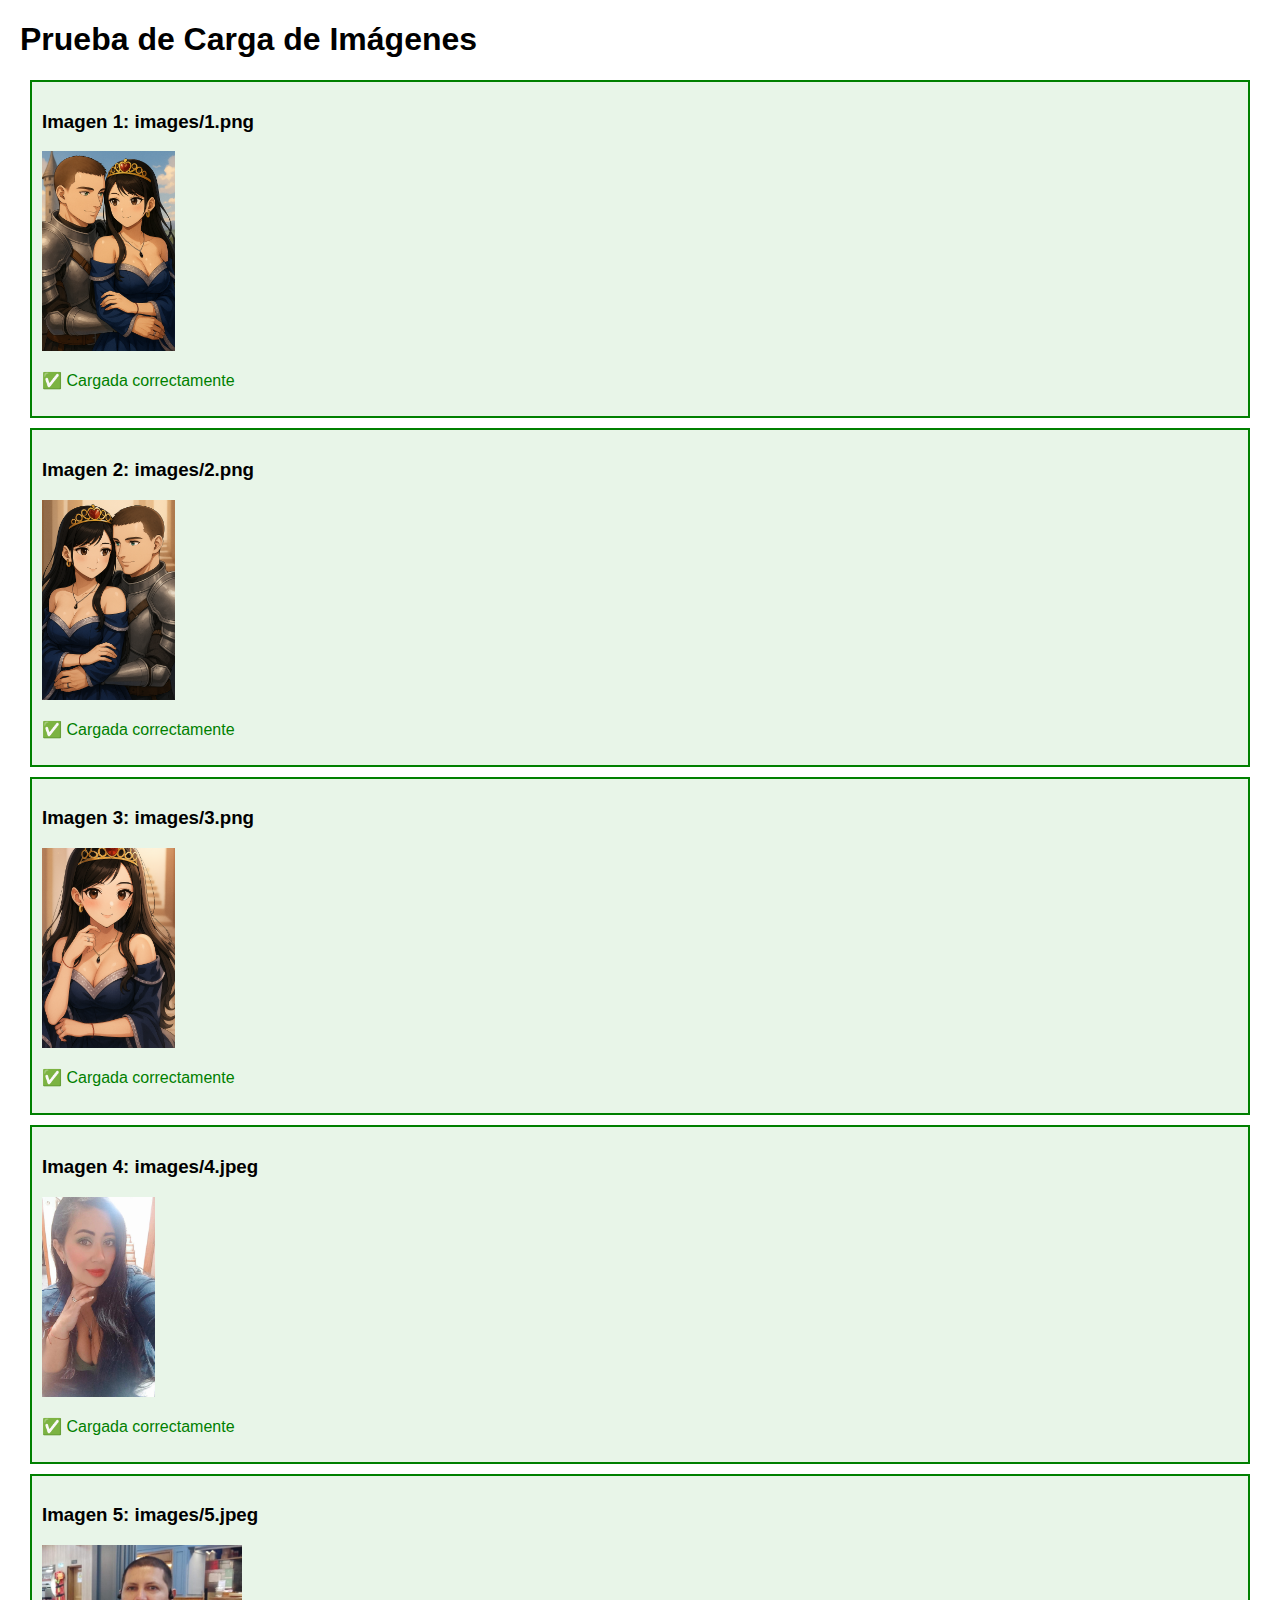
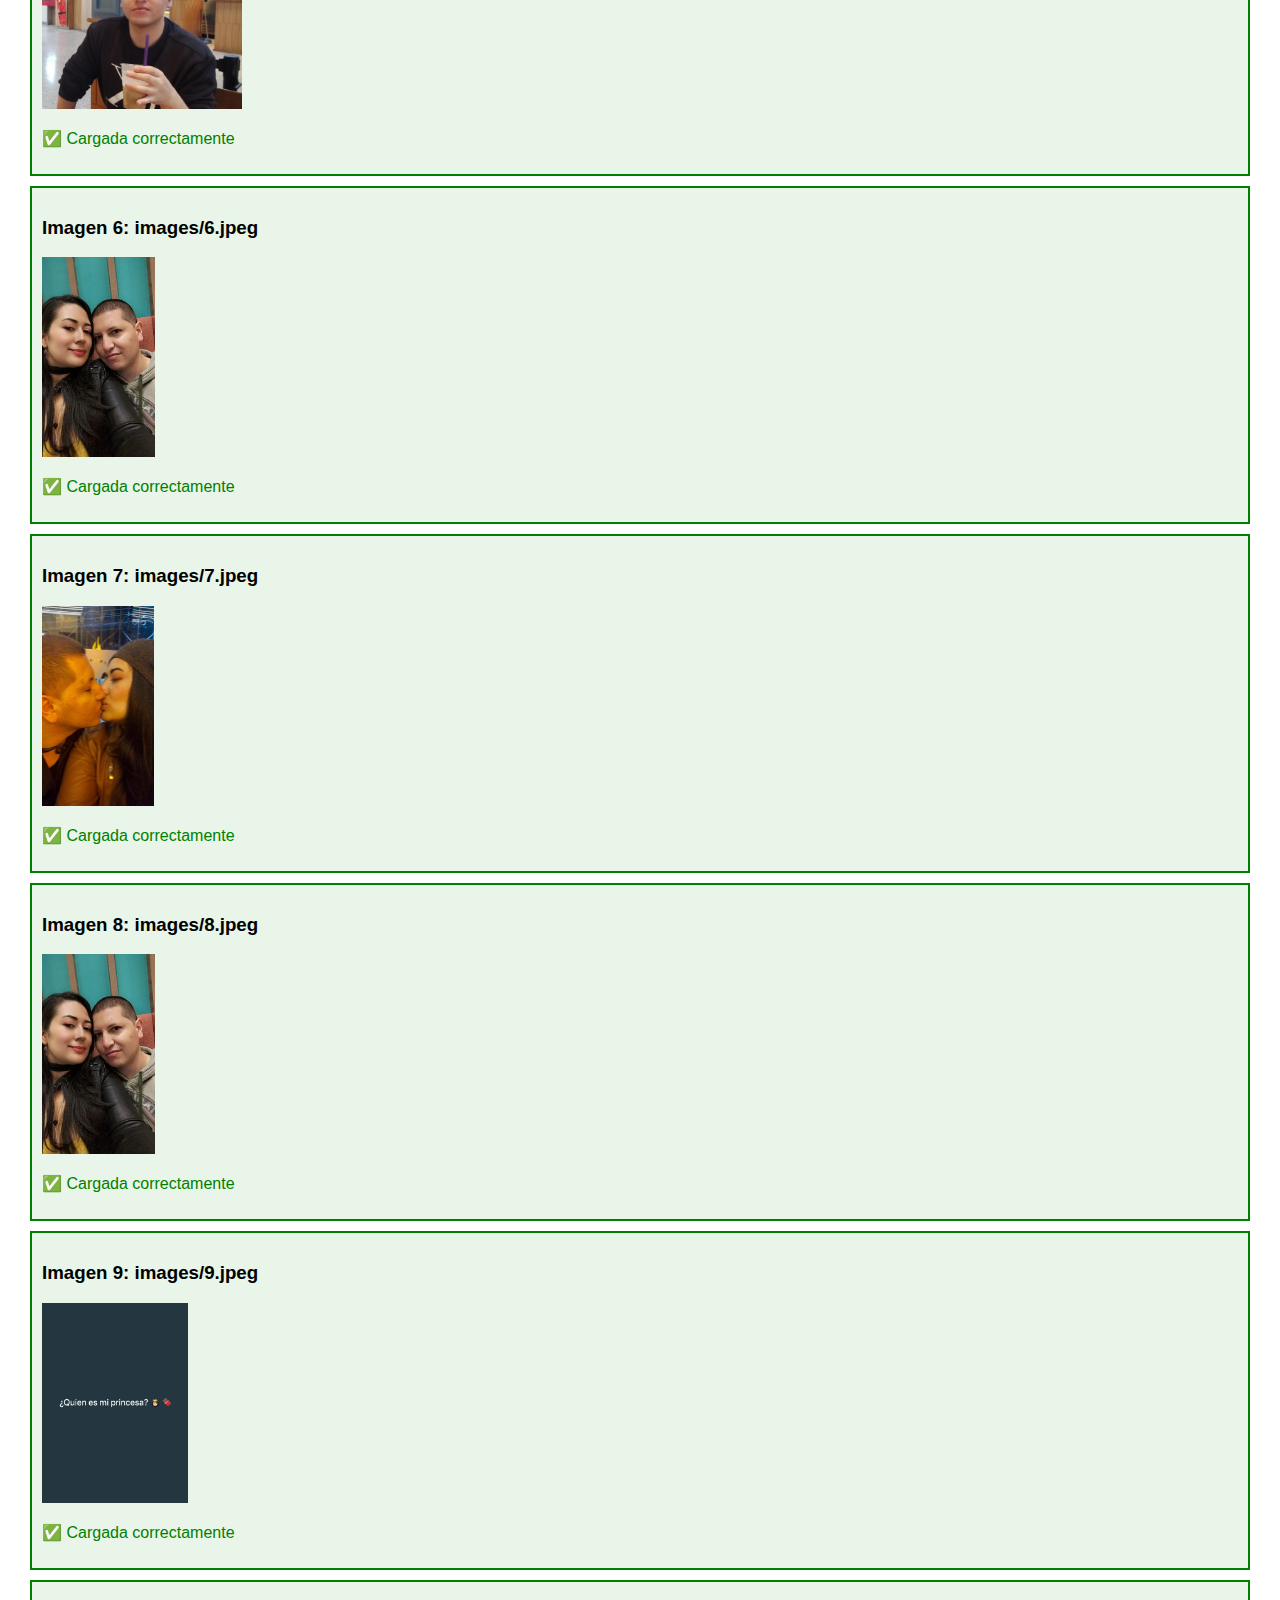
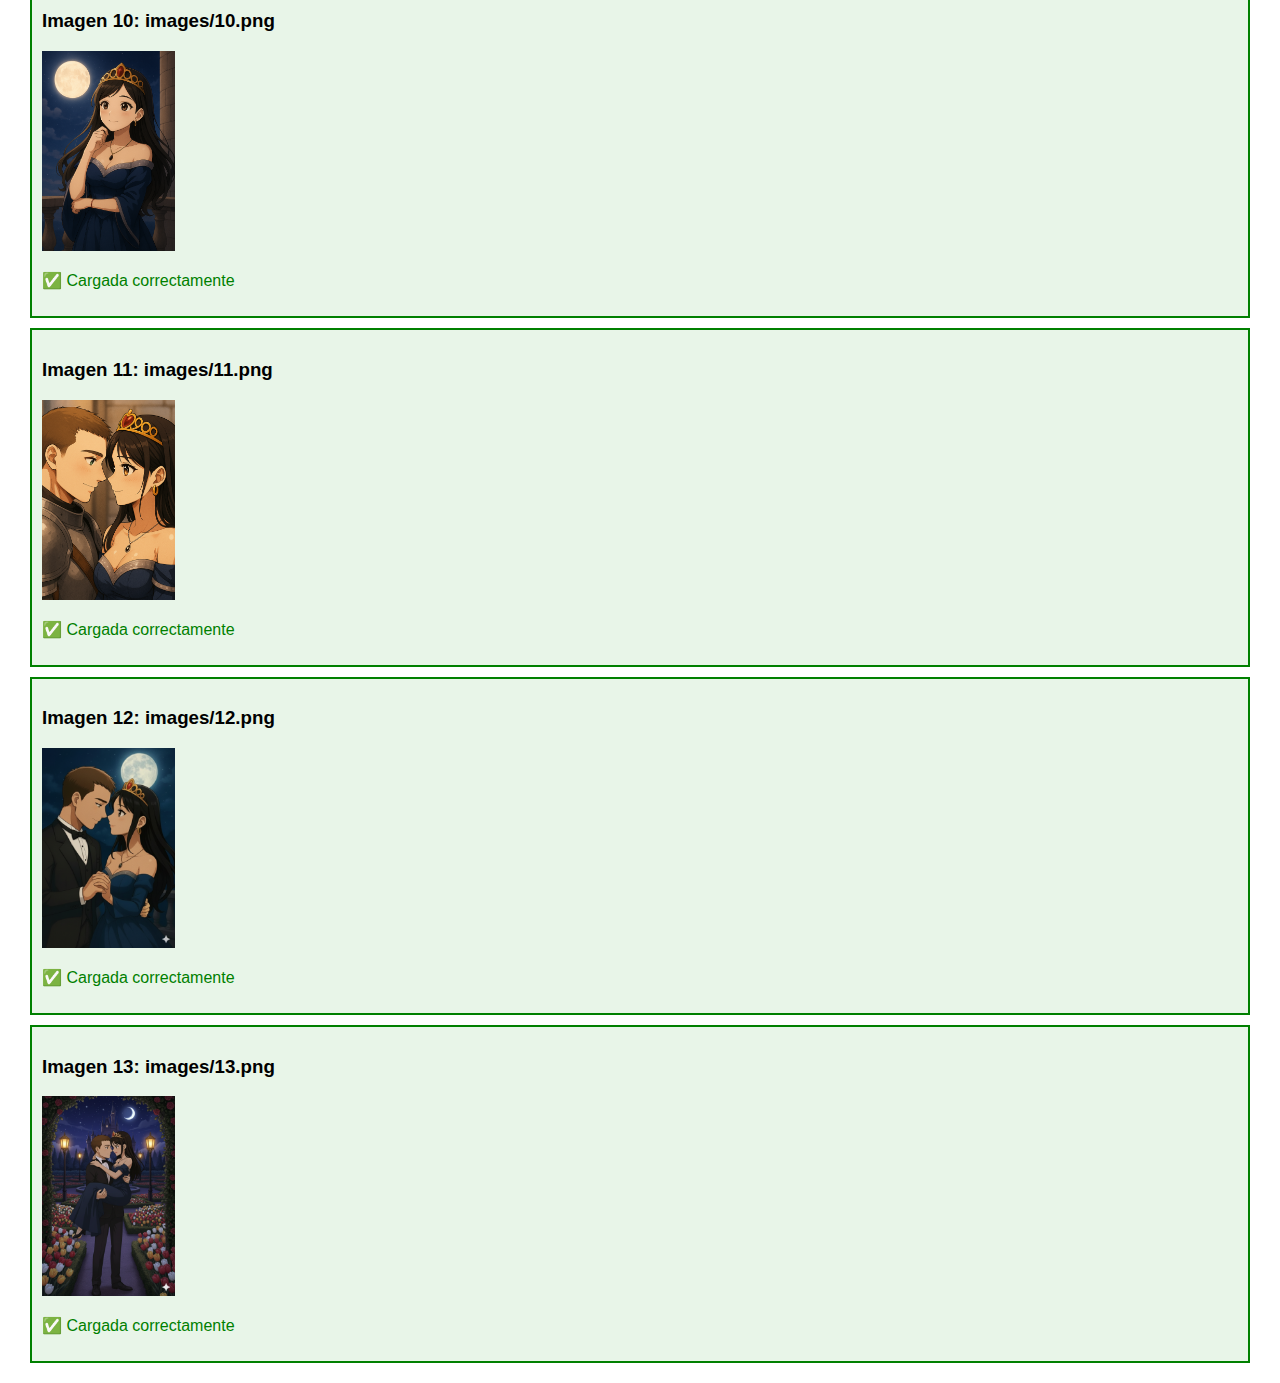
<file: test_images.html>
<!DOCTYPE html>
<html lang="es">
<head>
    <meta charset="UTF-8">
    <meta name="viewport" content="width=device-width, initial-scale=1.0">
    <title>Prueba de Imágenes</title>
    <style>
        body { font-family: Arial, sans-serif; margin: 20px; }
        .image-test { margin: 10px; border: 2px solid #ccc; padding: 10px; }
        .success { border-color: green; background: #e8f5e8; }
        .error { border-color: red; background: #ffe8e8; }
        img { max-width: 200px; max-height: 200px; }
    </style>
</head>
<body>
    <h1>Prueba de Carga de Imágenes</h1>
    <div id="results"></div>

    <script>
        const images = [
            'images/1.png',
            'images/2.png', 
            'images/3.png',
            'images/4.jpeg',
            'images/5.jpeg',
            'images/6.jpeg',
            'images/7.jpeg',
            'images/8.jpeg',
            'images/9.jpeg',
            'images/10.png',
            'images/11.png',
            'images/12.png',
            'images/13.png'
        ];

        const resultsDiv = document.getElementById('results');

        images.forEach((src, index) => {
            const div = document.createElement('div');
            div.className = 'image-test';
            div.innerHTML = `<h3>Imagen ${index + 1}: ${src}</h3><img src="${src}" alt="Imagen ${index + 1}">`;
            
            const img = div.querySelector('img');
            
            img.addEventListener('load', function() {
                div.className += ' success';
                div.innerHTML += '<p style="color: green;">✅ Cargada correctamente</p>';
                console.log(`✅ ${src} cargada correctamente`);
            });
            
            img.addEventListener('error', function() {
                div.className += ' error';
                div.innerHTML += '<p style="color: red;">❌ Error al cargar</p>';
                console.error(`❌ Error cargando ${src}`);
            });
            
            resultsDiv.appendChild(div);
        });
    </script>
</body>
</html>
</file>
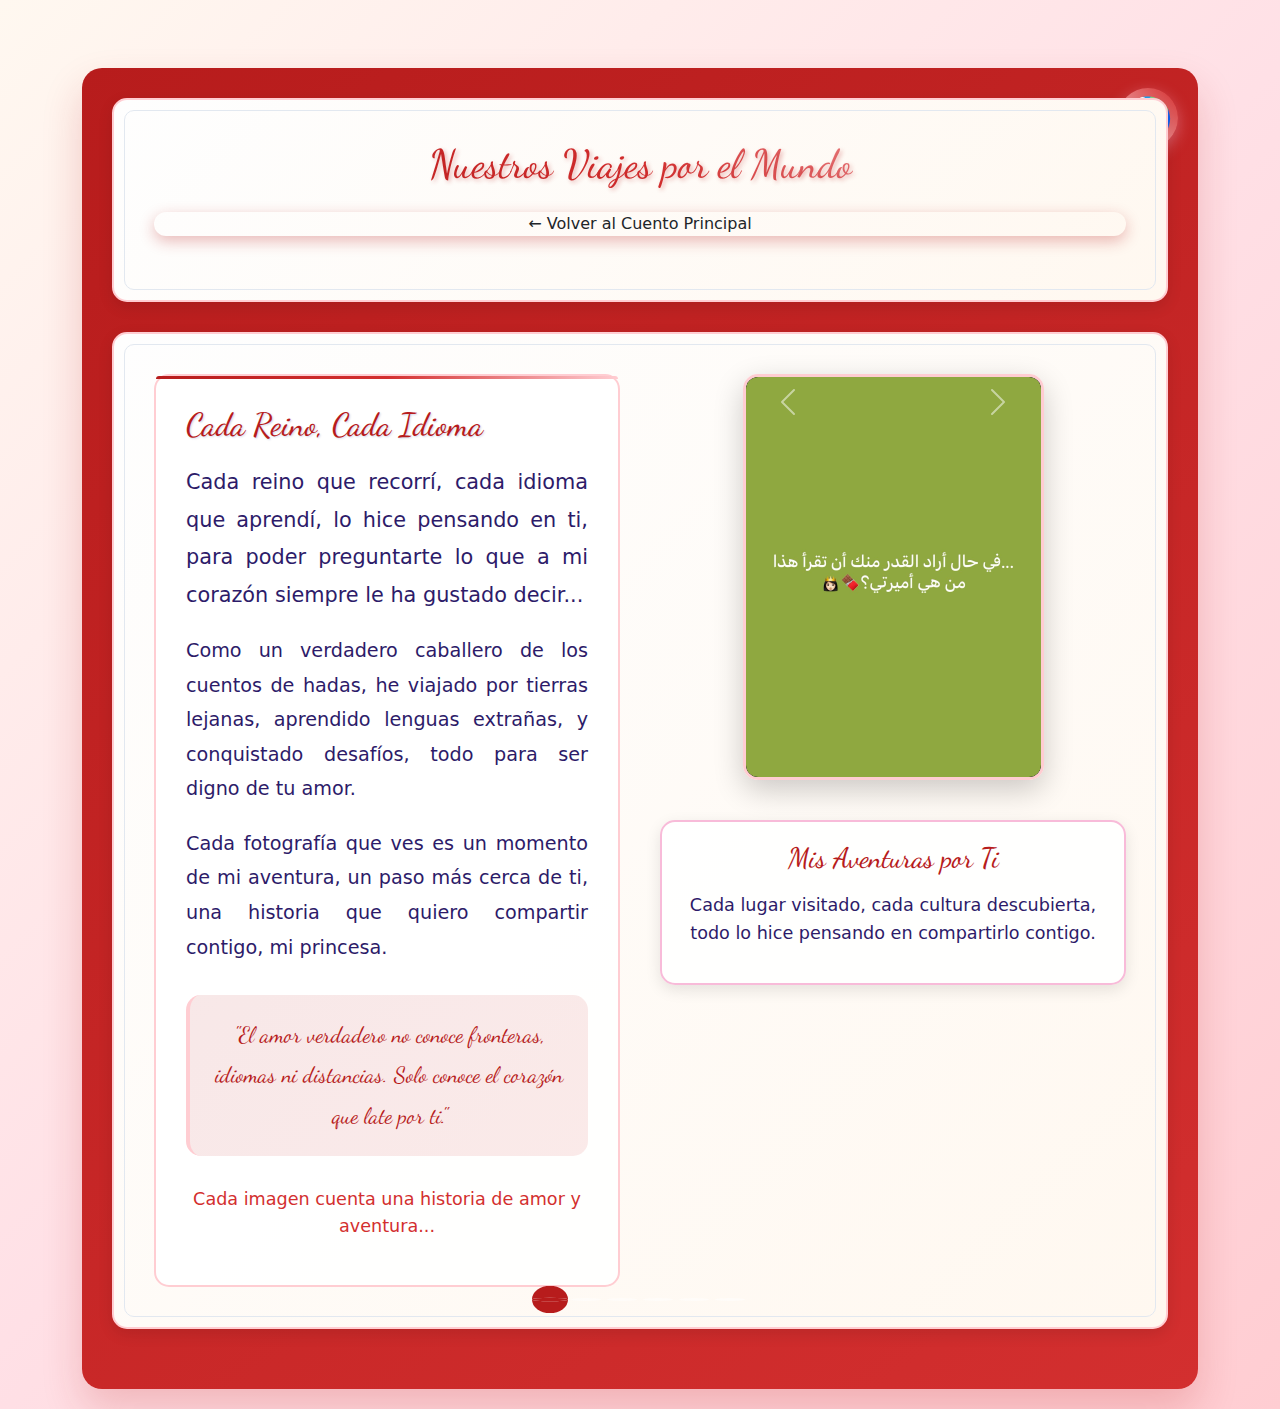
<file: pages/vida.html>
<!DOCTYPE html>
<html lang="es">
<head>
    <meta charset="UTF-8">
    <meta name="viewport" content="width=device-width, initial-scale=1.0">
    <title>Nuestros Viajes - Libro de Cuento</title>
    <link rel="stylesheet" href="../css/world.css">
    <link href="https://cdn.jsdelivr.net/npm/bootstrap@5.3.0-alpha1/dist/css/bootstrap.min.css" rel="stylesheet">
</head>
<body>
    <div class="container mt-5">
        <div class="book" id="book">
            <!-- Decoración del libro -->
            <div class="book-decoration"></div>
            
            <!-- Primera página - Portada -->
            <div class="page">
                <h1>Nuestros Viajes por el Mundo</h1>
                <div class="text-center my-4">
                    <a href="../index.html" class="nav-link">← Volver al Cuento Principal</a>
                </div>
            </div>

            <!-- Segunda página - Contenido del libro -->
            <div class="page">
                <div class="book-layout">
                    <!-- Contenido de texto a la izquierda -->
                    <div class="text-content">
                        <h2 style="font-family: 'Dancing Script', cursive; color: var(--primary-color); margin-bottom: 20px;">Cada Reino, Cada Idioma</h2>
                        
                        <div class="story-text">
                            <p style="font-size: 1.3rem; line-height: 1.8; color: var(--text-color); text-align: justify; margin-bottom: 20px;">
                                Cada reino que recorrí, cada idioma que aprendí, lo hice pensando en ti, 
                                para poder preguntarte lo que a mi corazón siempre le ha gustado decir...
                            </p>
                            
                            <p style="font-size: 1.2rem; line-height: 1.8; color: var(--text-color); text-align: justify; margin-bottom: 20px;">
                                Como un verdadero caballero de los cuentos de hadas, he viajado por tierras lejanas, 
                                aprendido lenguas extrañas, y conquistado desafíos, todo para ser digno de tu amor.
                            </p>
                            
                            <p style="font-size: 1.2rem; line-height: 1.8; color: var(--text-color); text-align: justify; margin-bottom: 20px;">
                                Cada fotografía que ves es un momento de mi aventura, un paso más cerca de ti, 
                                una historia que quiero compartir contigo, mi princesa.
                            </p>
                            
                            <div class="quote-box" style="background: linear-gradient(135deg, rgba(183, 28, 28, 0.1), rgba(211, 47, 47, 0.1)); padding: 20px; border-radius: 15px; border-left: 4px solid var(--accent-color); margin: 30px 0;">
                                <p style="font-family: 'Dancing Script', cursive; font-size: 1.4rem; color: var(--primary-color); text-align: center; margin: 0;">
                                    "El amor verdadero no conoce fronteras, idiomas ni distancias. 
                                    Solo conoce el corazón que late por ti."
                                </p>
                            </div>
                        </div>
                        
                        <div id="our_space" class="mt-4">
                            <p style="font-size: 1.1rem; color: var(--secondary-color); text-align: center;">
                                Cada imagen cuenta una historia de amor y aventura...
                            </p>
                        </div>
                    </div>

                    <!-- Contenido de imágenes a la derecha -->
                    <div class="image-content">
                        <!-- Carrusel de imágenes con fondo estilo pergamino -->
                        <div id="carouselExampleAutoplaying" class="carousel slide" data-bs-ride="carousel" data-bs-interval="5000">
                            <div class="carousel-inner">
                                <div class="carousel-item active" data-bs-interval="10000">
                                    <img src="../images/world/1.jpeg" class="d-block w-100" alt="Viaje 1">
                                </div>
                                <div class="carousel-item" data-bs-interval="10000">
                                    <img src="../images/world/2.jpeg" class="d-block w-100" alt="Viaje 2">
                                </div>
                                <div class="carousel-item" data-bs-interval="10000">
                                    <img src="../images/world/3.jpeg" class="d-block w-100" alt="Viaje 3">
                                </div>
                                <div class="carousel-item" data-bs-interval="10000">
                                    <img src="../images/world/4.jpeg" class="d-block w-100" alt="Viaje 4">
                                </div>
                                <div class="carousel-item" data-bs-interval="10000">
                                    <img src="../images/world/5.jpeg" class="d-block w-100" alt="Viaje 5">
                                </div>
                                <div class="carousel-item" data-bs-interval="10000">
                                    <img src="../images/world/6.jpeg" class="d-block w-100" alt="Viaje 6">
                                </div>
                            </div>
                            
                            <!-- Controles del carrusel -->
                            <button class="carousel-control-prev" type="button" data-bs-target="#carouselExampleAutoplaying" data-bs-slide="prev">
                                <span class="carousel-control-prev-icon" aria-hidden="true"></span>
                                <span class="visually-hidden">Anterior</span>
                            </button>
                            <button class="carousel-control-next" type="button" data-bs-target="#carouselExampleAutoplaying" data-bs-slide="next">
                                <span class="carousel-control-next-icon" aria-hidden="true"></span>
                                <span class="visually-hidden">Siguiente</span>
                            </button>
                        </div>
                        
                        <!-- Indicadores del carrusel -->
                        <div class="carousel-indicators" style="margin-top: 20px;">
                            <button type="button" data-bs-target="#carouselExampleAutoplaying" data-bs-slide-to="0" class="active" aria-current="true" aria-label="Slide 1"></button>
                            <button type="button" data-bs-target="#carouselExampleAutoplaying" data-bs-slide-to="1" aria-label="Slide 2"></button>
                            <button type="button" data-bs-target="#carouselExampleAutoplaying" data-bs-slide-to="2" aria-label="Slide 3"></button>
                            <button type="button" data-bs-target="#carouselExampleAutoplaying" data-bs-slide-to="3" aria-label="Slide 4"></button>
                            <button type="button" data-bs-target="#carouselExampleAutoplaying" data-bs-slide-to="4" aria-label="Slide 5"></button>
                            <button type="button" data-bs-target="#carouselExampleAutoplaying" data-bs-slide-to="5" aria-label="Slide 6"></button>
                        </div>
                        
                        <!-- Descripción de las imágenes -->
                        <div class="image-description" style="background: rgba(255, 255, 255, 0.9); padding: 20px; border-radius: 15px; border: 2px solid #F8BBD9; margin-top: 20px; text-align: center;">
                            <h3 style="font-family: 'Dancing Script', cursive; color: var(--primary-color); margin-bottom: 15px;">Mis Aventuras por Ti</h3>
                            <p style="color: var(--text-color); font-size: 1.1rem;">
                                Cada lugar visitado, cada cultura descubierta, 
                                todo lo hice pensando en compartirlo contigo.
                            </p>
                        </div>
                    </div>
                </div>
            </div>
        </div>
    </div>

    <script src="https://cdn.jsdelivr.net/npm/@popperjs/core@2.11.6/dist/umd/popper.min.js"></script>
    <script src="https://cdn.jsdelivr.net/npm/bootstrap@5.3.0-alpha1/dist/js/bootstrap.min.js"></script>
    
    <!-- Script mejorado para la página de viajes -->
    <script>
        // ===== MEJORAS DINÁMICAS PARA EL CARRUSEL DE VIAJES =====

        // Función para crear efecto de partículas en el carrusel
        function createCarouselParticles() {
            const carousel = document.querySelector('.carousel');
            if (!carousel) return;
            
            // Crear partículas flotantes
            for (let i = 0; i < 5; i++) {
                const particle = document.createElement('div');
                particle.className = 'carousel-particle';
                particle.style.cssText = `
                    position: absolute;
                    width: 4px;
                    height: 4px;
                    background: radial-gradient(circle, rgba(248, 187, 217, 0.8) 0%, transparent 70%);
                    border-radius: 50%;
                    pointer-events: none;
                    z-index: 5;
                    animation: floatParticle ${3 + Math.random() * 4}s ease-in-out infinite;
                    left: ${Math.random() * 100}%;
                    top: ${Math.random() * 100}%;
                `;
                carousel.appendChild(particle);
            }
        }

        // Función para mejorar la experiencia táctil en móviles
        function enhanceTouchExperience() {
            const carousel = document.querySelector('.carousel');
            if (!carousel) return;
            
            let startX = 0;
            let startY = 0;
            let isDragging = false;
            
            carousel.addEventListener('touchstart', (e) => {
                startX = e.touches[0].clientX;
                startY = e.touches[0].clientY;
                isDragging = false;
            }, { passive: true });
            
            carousel.addEventListener('touchmove', (e) => {
                if (!startX || !startY) return;
                
                const currentX = e.touches[0].clientX;
                const currentY = e.touches[0].clientY;
                const diffX = Math.abs(currentX - startX);
                const diffY = Math.abs(currentY - startY);
                
                if (diffX > diffY && diffX > 10) {
                    isDragging = true;
                    e.preventDefault();
                }
            }, { passive: false });
            
            carousel.addEventListener('touchend', (e) => {
                if (!isDragging) return;
                
                const endX = e.changedTouches[0].clientX;
                const diffX = startX - endX;
                
                if (Math.abs(diffX) > 50) {
                    if (diffX > 0) {
                        // Swipe izquierda - siguiente imagen
                        const nextBtn = carousel.querySelector('.carousel-control-next');
                        if (nextBtn) nextBtn.click();
                    } else {
                        // Swipe derecha - imagen anterior
                        const prevBtn = carousel.querySelector('.carousel-control-prev');
                        if (prevBtn) prevBtn.click();
                    }
                }
                
                startX = 0;
                startY = 0;
                isDragging = false;
            }, { passive: true });
        }

        // Función para añadir efectos de hover mejorados
        function addEnhancedHoverEffects() {
            const carouselItems = document.querySelectorAll('.carousel-item img');
            
            carouselItems.forEach(img => {
                img.addEventListener('mouseenter', () => {
                    img.style.transform = 'scale(1.08) rotate(1deg)';
                    img.style.filter = 'brightness(1.1) contrast(1.3) saturate(1.2)';
                });
                
                img.addEventListener('mouseleave', () => {
                    img.style.transform = 'scale(1) rotate(0deg)';
                    img.style.filter = 'brightness(1) contrast(1.2) saturate(1)';
                });
            });
        }

        // Función para crear efecto de zoom suave en las imágenes
        function addSmoothZoomEffect() {
            const carousel = document.querySelector('.carousel');
            if (!carousel) return;
            
            carousel.addEventListener('mouseenter', () => {
                carousel.style.transform = 'scale(1.03) translateY(-5px)';
            });
            
            carousel.addEventListener('mouseleave', () => {
                carousel.style.transform = 'scale(1) translateY(0)';
            });
        }

        // Función para mejorar los indicadores con animaciones
        function enhanceIndicators() {
            const indicators = document.querySelectorAll('.carousel-indicators button');
            
            indicators.forEach((indicator, index) => {
                indicator.addEventListener('mouseenter', () => {
                    indicator.style.transform = 'scale(1.3) translateY(-2px)';
                });
                
                indicator.addEventListener('mouseleave', () => {
                    if (!indicator.classList.contains('active')) {
                        indicator.style.transform = 'scale(1) translateY(0)';
                    }
                });
                
                indicator.addEventListener('click', () => {
                    // Añadir efecto de click
                    indicator.style.transform = 'scale(1.1)';
                    setTimeout(() => {
                        if (indicator.classList.contains('active')) {
                            indicator.style.transform = 'scale(1.4) translateY(-3px)';
                        } else {
                            indicator.style.transform = 'scale(1) translateY(0)';
                        }
                    }, 150);
                });
            });
        }

        // Función para crear efecto de carga progresiva de imágenes
        function addProgressiveImageLoading() {
            const carouselImages = document.querySelectorAll('.carousel-item img');
            
            carouselImages.forEach((img, index) => {
                img.addEventListener('load', () => {
                    img.style.opacity = '1';
                    img.style.transform = 'scale(1)';
                    
                    // Añadir efecto de brillo al cargar
                    const glow = document.createElement('div');
                    glow.style.cssText = `
                        position: absolute;
                        top: 0;
                        left: 0;
                        right: 0;
                        bottom: 0;
                        background: linear-gradient(45deg, transparent 30%, rgba(248, 187, 217, 0.3) 50%, transparent 70%);
                        pointer-events: none;
                        z-index: 2;
                        animation: imageGlow 1s ease-out;
                    `;
                    img.parentElement.appendChild(glow);
                    
                    setTimeout(() => {
                        if (glow.parentElement) {
                            glow.parentElement.removeChild(glow);
                        }
                    }, 1000);
                });
            });
        }

        // Función para añadir efectos de sonido visual (opcional)
        function addVisualSoundEffects() {
            const carousel = document.querySelector('.carousel');
            if (!carousel) return;
            
            // Crear ondas de sonido visuales
            const createSoundWave = () => {
                const wave = document.createElement('div');
                wave.style.cssText = `
                    position: absolute;
                    top: 50%;
                    left: 50%;
                    width: 20px;
                    height: 20px;
                    border: 2px solid rgba(248, 187, 217, 0.6);
                    border-radius: 50%;
                    transform: translate(-50%, -50%);
                    pointer-events: none;
                    z-index: 3;
                    animation: soundWave 2s ease-out forwards;
                `;
                carousel.appendChild(wave);
                
                setTimeout(() => {
                    if (wave.parentElement) {
                        wave.parentElement.removeChild(wave);
                    }
                }, 2000);
            };
            
            // Activar ondas en hover
            carousel.addEventListener('mouseenter', createSoundWave);
        }

        // Función para mejorar la accesibilidad del carrusel
        function improveCarouselAccessibility() {
            const carousel = document.querySelector('.carousel');
            if (!carousel) return;
            
            // Añadir navegación por teclado
            carousel.addEventListener('keydown', (e) => {
                const prevBtn = carousel.querySelector('.carousel-control-prev');
                const nextBtn = carousel.querySelector('.carousel-control-next');
                
                switch(e.key) {
                    case 'ArrowLeft':
                        e.preventDefault();
                        if (prevBtn) prevBtn.click();
                        break;
                    case 'ArrowRight':
                        e.preventDefault();
                        if (nextBtn) nextBtn.click();
                        break;
                }
            });
            
            // Hacer el carrusel focusable
            carousel.setAttribute('tabindex', '0');
            carousel.setAttribute('role', 'region');
            carousel.setAttribute('aria-label', 'Carrusel de imágenes de viajes románticos');
        }

        // Función para crear efecto de parallax sutil
        function addParallaxEffect() {
            const carousel = document.querySelector('.carousel');
            if (!carousel) return;
            
            carousel.addEventListener('mousemove', (e) => {
                const rect = carousel.getBoundingClientRect();
                const x = e.clientX - rect.left;
                const y = e.clientY - rect.top;
                
                const centerX = rect.width / 2;
                const centerY = rect.height / 2;
                
                const rotateX = (y - centerY) / 20;
                const rotateY = (centerX - x) / 20;
                
                carousel.style.transform = `perspective(1000px) rotateX(${rotateX}deg) rotateY(${rotateY}deg) scale(1.02)`;
            });
            
            carousel.addEventListener('mouseleave', () => {
                carousel.style.transform = 'perspective(1000px) rotateX(0deg) rotateY(0deg) scale(1)';
            });
        }

        // Función para actualizar los indicadores del carrusel
        function updateCarouselIndicators(activeIndex) {
            const indicators = document.querySelectorAll('.carousel-indicators button');
            indicators.forEach((indicator, index) => {
                if (index === activeIndex) {
                    indicator.classList.add('active');
                } else {
                    indicator.classList.remove('active');
                }
            });
        }

        // Inicializar todas las mejoras del carrusel cuando el DOM esté listo
        document.addEventListener('DOMContentLoaded', () => {
            const carousel = document.getElementById('carouselExampleAutoplaying');
            const indicators = document.querySelectorAll('.carousel-indicators button');
            
            // Esperar un poco para que Bootstrap inicialice el carrusel
            setTimeout(() => {
                createCarouselParticles();
                enhanceTouchExperience();
                addEnhancedHoverEffects();
                addSmoothZoomEffect();
                enhanceIndicators();
                addProgressiveImageLoading();
                addVisualSoundEffects();
                improveCarouselAccessibility();
                addParallaxEffect();
                
            }, 1000);
            
            // Evento para cuando el carrusel esté cambiando
            carousel.addEventListener('slide.bs.carousel', function (event) {
                const index = event.to;
                updateCarouselIndicators(index);
            });
            
            // Evento para cuando el carrusel termine de cambiar
            carousel.addEventListener('slid.bs.carousel', function (event) {
                const index = event.to;
                updateCarouselIndicators(index);
            });
            
            // Hacer que los indicadores sean clickeables
            indicators.forEach((indicator, index) => {
                indicator.addEventListener('click', function() {
                    // Usar Bootstrap para cambiar al slide específico
                    const carouselInstance = new bootstrap.Carousel(carousel);
                    carouselInstance.to(index);
                });
            });
            
            // Inicializar el primer indicador como activo
            updateCarouselIndicators(0);
        });

        // Añadir estilos CSS dinámicos para las animaciones
        const dynamicStyles = document.createElement('style');
        dynamicStyles.textContent = `
            @keyframes floatParticle {
                0%, 100% { 
                    transform: translateY(0px) translateX(0px) rotate(0deg);
                    opacity: 0.8;
                }
                25% { 
                    transform: translateY(-20px) translateX(10px) rotate(90deg);
                    opacity: 1;
                }
                50% { 
                    transform: translateY(-10px) translateX(-10px) rotate(180deg);
                    opacity: 0.6;
                }
                75% { 
                    transform: translateY(-30px) translateX(5px) rotate(270deg);
                    opacity: 0.9;
                }
            }
            
            @keyframes imageGlow {
                0% { 
                    transform: translateX(-100%);
                    opacity: 0;
                }
                50% { 
                    opacity: 1;
                }
                100% { 
                    transform: translateX(100%);
                    opacity: 0;
                }
            }
            
            @keyframes soundWave {
                0% { 
                    transform: translate(-50%, -50%) scale(0.5);
                    opacity: 1;
                }
                100% { 
                    transform: translate(-50%, -50%) scale(3);
                    opacity: 0;
                }
            }
            
            .carousel-particle {
                will-change: transform, opacity;
            }
        `;
        document.head.appendChild(dynamicStyles);
    </script>
</body>
</html>
</file>
<file: css/world.css>
/* Estilos para la página de viajes del libro de cuento romántico */
@import url('https://fonts.googleapis.com/css2?family=Playfair+Display:wght@400;700;900&family=Dancing+Script:wght@400;700&display=swap');

:root {
    --primary-color: #B71C1C;
    --secondary-color: #D32F2F;
    --accent-color: #FFCDD2;
    --text-color: #2D1B69;
    --background-color: #FFF8F0;
    --book-shadow: 0 20px 40px rgba(183, 28, 28, 0.2);
    --page-shadow: 0 5px 15px rgba(0, 0, 0, 0.1);
    --medieval-rose: #B71C1C;
    --medieval-gold: #D4AF37;
    --medieval-white: #FEFEFE;
    --medieval-cream: #FFF8F0;
    --love-pink: #FFCDD2;
    --friendship-green: #4CAF50;
    --royal-purple: #7B1FA2;
    --warm-gold: #FFD700;
}

* {
    margin: 0;
    padding: 0;
    box-sizing: border-box;
}

body {
    font-family: 'Playfair Display', serif;
    background: linear-gradient(135deg, #FFF8F0 0%, #FFE0E6 50%, #FFCDD2 100%);
    min-height: 100vh;
    padding: 20px;
    color: var(--text-color);
}

.container {
    max-width: 1400px;
    margin: 0 auto;
}

/* Estilo del libro */
.book {
    background: linear-gradient(145deg, #B71C1C, #D32F2F);
    border-radius: 20px;
    padding: 30px;
    box-shadow: var(--book-shadow);
    position: relative;
    overflow: hidden;
}

.book::before {
    content: '';
    position: absolute;
    top: 0;
    left: 0;
    right: 0;
    bottom: 0;
    background: url('data:image/svg+xml,<svg xmlns="http://www.w3.org/2000/svg" viewBox="0 0 100 100"><defs><pattern id="grain" width="100" height="100" patternUnits="userSpaceOnUse"><circle cx="50" cy="50" r="1" fill="rgba(255,255,255,0.1)"/></pattern></defs><rect width="100" height="100" fill="url(%23grain)"/></svg>');
    opacity: 0.3;
    pointer-events: none;
}

/* Páginas del libro */
.page {
    background: linear-gradient(135deg, #FEFEFE 0%, #FFF8F0 100%);
    border-radius: 15px;
    padding: 40px;
    margin-bottom: 30px;
    box-shadow: var(--page-shadow);
    position: relative;
    border: 2px solid #FFCDD2;
}

.page::before {
    content: '';
    position: absolute;
    top: 10px;
    left: 10px;
    right: 10px;
    bottom: 10px;
    border: 1px solid #E2E8F0;
    border-radius: 10px;
    pointer-events: none;
}

/* Títulos */
h1 {
    font-family: 'Dancing Script', cursive;
    font-size: 3.5rem;
    color: var(--primary-color);
    text-align: center;
    margin-bottom: 30px;
    text-shadow: 2px 2px 4px rgba(183, 28, 28, 0.3);
    background: linear-gradient(45deg, #B71C1C, #D32F2F, #FFCDD2);
    -webkit-background-clip: text;
    -webkit-text-fill-color: transparent;
    background-clip: text;
}

h2 {
    font-family: 'Dancing Script', cursive;
    font-size: 2.5rem;
    color: var(--primary-color);
    margin-bottom: 20px;
    text-shadow: 1px 1px 2px rgba(30, 58, 138, 0.2);
}

h3 {
    font-family: 'Dancing Script', cursive;
    font-size: 2rem;
    color: var(--primary-color);
    margin-bottom: 15px;
}

/* Layout del libro */
.book-layout {
    display: grid;
    grid-template-columns: 1fr 1fr;
    gap: 40px;
    align-items: start;
    min-height: 600px;
}

.text-content {
    padding: 30px;
    background: rgba(255, 255, 255, 0.9);
    border-radius: 15px;
    border: 2px solid #FFCDD2;
    position: relative;
}

.text-content::before {
    content: '';
    position: absolute;
    top: 0;
    left: 0;
    right: 0;
    height: 3px;
    background: linear-gradient(90deg, #B71C1C, #D32F2F, #FFCDD2);
    border-radius: 15px 15px 0 0;
}

.image-content {
    display: flex;
    flex-direction: column;
    align-items: center;
    gap: 20px;
}

/* Estilos para el carrusel */
.carousel {
    border-radius: 15px;
    overflow: hidden;
    box-shadow: 0 10px 30px rgba(0, 0, 0, 0.2);
    border: 3px solid #FFCDD2;
}

.carousel-inner {
    background: #000;
}

.carousel-item img {
    width: 100%;
    height: 400px;
    object-fit: cover;
    border-radius: 12px;
}

/* Controles del carrusel */
.carousel-control-prev,
.carousel-control-next {
    background: rgba(183, 28, 28, 0.8);
    border-radius: 50%;
    width: 50px;
    height: 50px;
    margin: 0 20px;
}

.carousel-control-prev-icon,
.carousel-control-next-icon {
    filter: brightness(0) invert(1);
}

/* Indicadores del carrusel */
.carousel-indicators {
    margin-top: 20px;
}

.carousel-indicators button {
    background-color: #FFCDD2;
    border: 2px solid #D32F2F;
    border-radius: 50%;
    width: 12px;
    height: 12px;
    margin: 0 5px;
    transition: all 0.3s ease;
    cursor: pointer;
}

.carousel-indicators button.active {
    background-color: var(--primary-color);
    border-color: var(--primary-color);
    transform: scale(1.2);
}

.carousel-indicators button:hover {
    transform: scale(1.1);
    background-color: var(--secondary-color);
}

/* Textos y párrafos */
.story-text p {
    font-size: 1.2rem;
    line-height: 1.8;
    color: var(--text-color);
    text-align: justify;
    margin-bottom: 20px;
}

.quote-box {
    background: linear-gradient(135deg, rgba(183, 28, 28, 0.1), rgba(211, 47, 47, 0.1));
    padding: 20px;
    border-radius: 15px;
    border-left: 4px solid var(--accent-color);
    margin: 30px 0;
}

.quote-box p {
    font-family: 'Dancing Script', cursive;
    font-size: 1.4rem;
    color: var(--primary-color);
    text-align: center;
    margin: 0;
}

/* Descripción de imágenes */
.image-description {
    background: rgba(255, 255, 255, 0.9);
    padding: 20px;
    border-radius: 15px;
    border: 2px solid #FFCDD2;
    margin-top: 20px;
    text-align: center;
    box-shadow: 0 5px 15px rgba(0, 0, 0, 0.1);
}

.image-description h3 {
    font-family: 'Dancing Script', cursive;
    color: var(--primary-color);
    margin-bottom: 15px;
}

.image-description p {
    color: var(--text-color);
    font-size: 1.1rem;
    line-height: 1.6;
}

/* Enlaces de navegación */
.nav-link {
    display: inline-block;
    background: linear-gradient(45deg, #B71C1C, #D32F2F);
    color: white;
    padding: 15px 30px;
    border-radius: 25px;
    text-decoration: none;
    font-weight: 700;
    transition: all 0.3s ease;
    box-shadow: 0 5px 15px rgba(183, 28, 28, 0.3);
}

.nav-link:hover {
    background: linear-gradient(45deg, #D32F2F, #FFCDD2);
    transform: translateY(-2px);
    box-shadow: 0 8px 20px rgba(183, 28, 28, 0.4);
    color: white;
}

/* Decoraciones del libro */
.book-decoration {
    position: absolute;
    top: 20px;
    right: 20px;
    width: 60px;
    height: 60px;
    background: linear-gradient(45deg, #FFCDD2, #D32F2F);
    border-radius: 50%;
    display: flex;
    align-items: center;
    justify-content: center;
    font-size: 2rem;
    color: white;
    box-shadow: 0 5px 15px rgba(248, 187, 217, 0.4);
}

.book-decoration::before {
    content: '🌍';
    font-size: 2.5rem;
}

/* Responsive */
@media (max-width: 1200px) {
    .book-layout {
        grid-template-columns: 1fr;
        gap: 30px;
    }
    
    .text-content,
    .image-content {
        order: 0;
    }
}

@media (max-width: 768px) {
    body {
        padding: 10px;
    }
    
    .book {
        padding: 20px;
    }
    
    .page {
        padding: 25px;
    }
    
    h1 {
        font-size: 2.5rem;
    }
    
    h2 {
        font-size: 2rem;
    }
    
    .story-text p {
        font-size: 1.1rem;
    }
    
    .carousel-item img {
        height: 300px;
        object-fit: contain;
        background-color: #000;
        padding: 10px;
    }
    
    .book-layout {
        gap: 20px;
    }
    
    .text-content,
    .image-content {
        padding: 20px;
    }
}

@media (max-width: 480px) {
    h1 {
        font-size: 2rem;
    }
    
    h2 {
        font-size: 1.8rem;
    }
    
    .book-layout {
        gap: 15px;
    }
    
    .text-content,
    .page {
        padding: 15px;
    }
    
    .carousel-item img {
        height: 250px;
        object-fit: contain;
        background-color: #000;
        padding: 8px;
    }
    
    .carousel {
        margin: 0 -10px;
    }
    
    .carousel-control-prev,
    .carousel-control-next {
        width: 40px;
        height: 40px;
        margin: 0 10px;
    }
    
    .carousel-indicators {
        margin-top: 15px;
    }
    
    .carousel-indicators button {
        width: 10px;
        height: 10px;
        margin: 0 3px;
    }
    
    .story-text p {
        font-size: 1rem;
    }
}

/* Animaciones */
@keyframes fadeIn {
    from {
        opacity: 0;
        transform: translateY(20px);
    }
    to {
        opacity: 1;
        transform: translateY(0);
    }
}

.page {
    animation: fadeIn 0.8s ease-out;
}

/* Efectos hover para las imágenes */
.carousel-item img:hover {
    transform: scale(1.02);
    transition: transform 0.3s ease;
}

/* Efectos especiales para la página de viajes */
.world-page {
    background: linear-gradient(135deg, #FEFEFE 0%, #FFF8F0 100%);
}

.world-page::before {
    border-color: #FFCDD2;
}

/* Estilo para elementos especiales de viajes */
.travel-element {
    background: linear-gradient(45deg, rgba(248, 187, 217, 0.1), rgba(183, 28, 28, 0.1));
    border: 2px solid #FFCDD2;
    border-radius: 15px;
    padding: 20px;
    margin: 20px 0;
}

.travel-element h4 {
    color: #B71C1C;
    font-family: 'Dancing Script', cursive;
    font-size: 1.5rem;
    margin-bottom: 15px;
}
</file>
